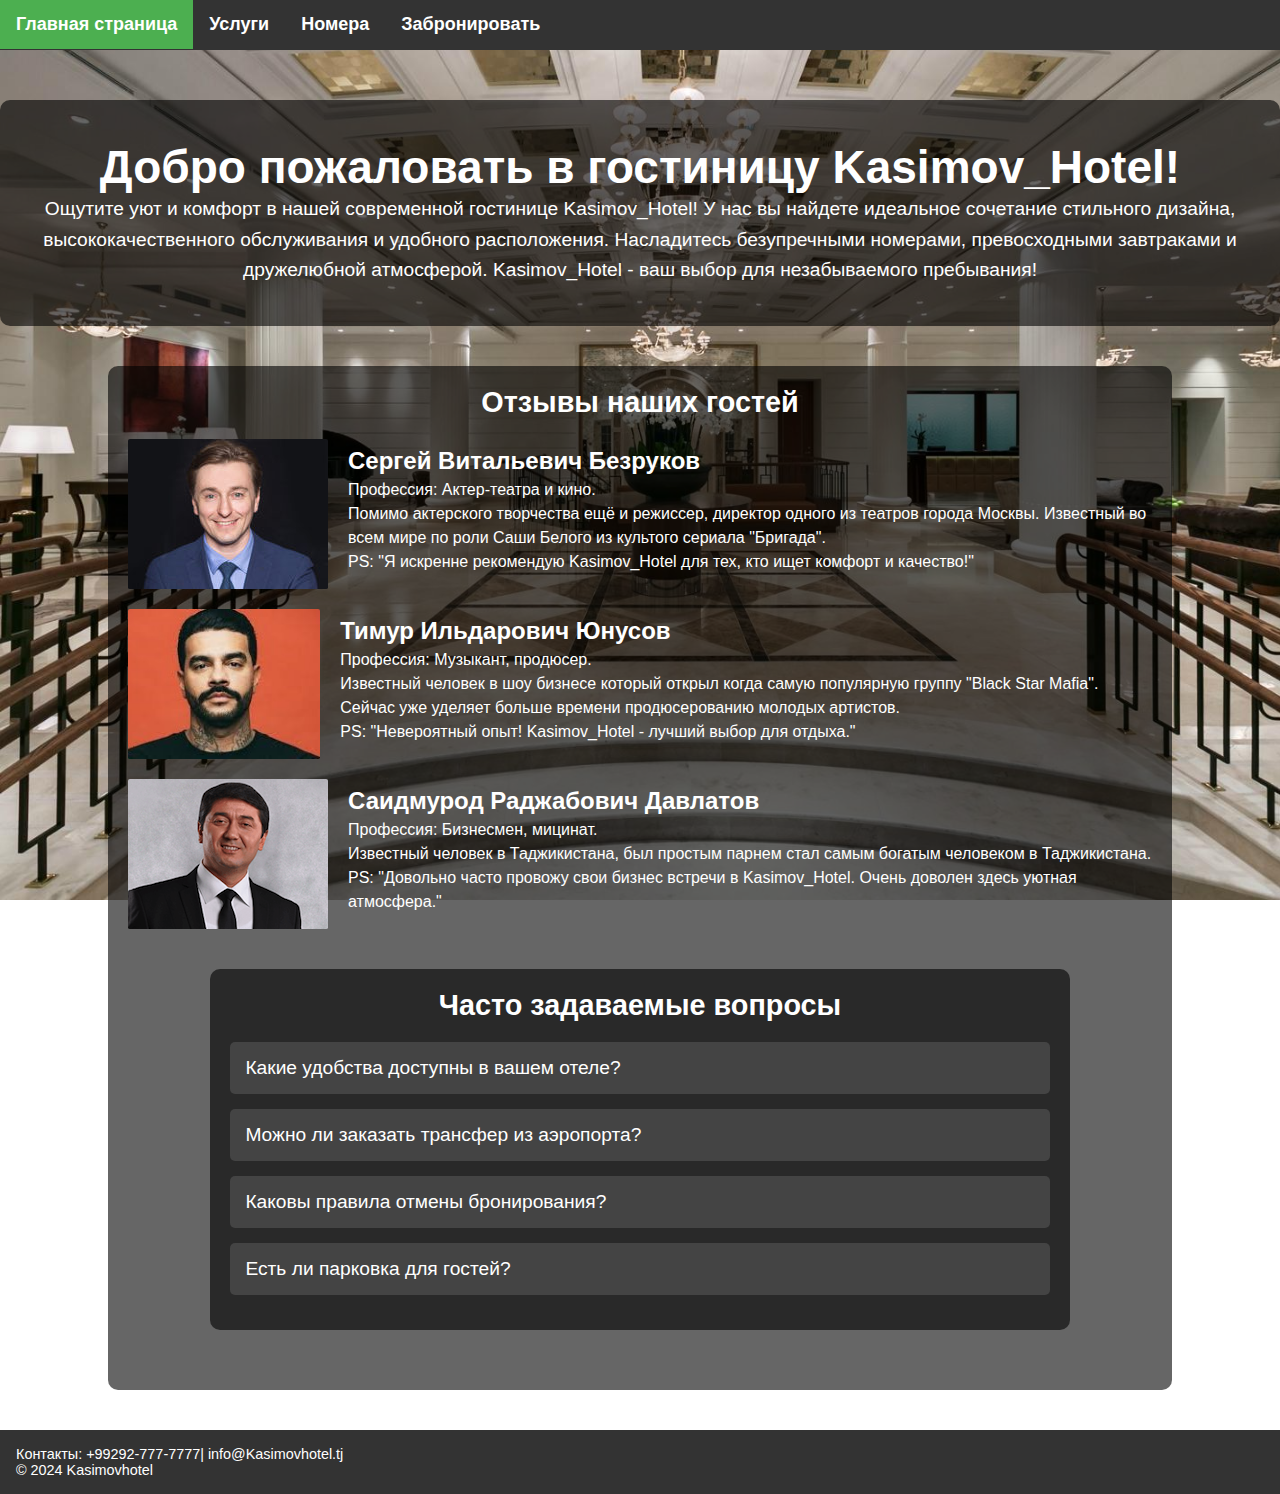
<file: index.html>
<!DOCTYPE html>
<html lang="en">
<head>
    <meta charset="UTF-8">
    <meta name="viewport" content="width=device-width, initial-scale=1.0">
    <title>Гостиница</title>
    <link rel="stylesheet" href="style.css">
</head>
<body>
    <div>
        <div class="header">
            <a class="menu active" href="index.html">Главная страница</a>
            <a  class="menu" href="services.html">Услуги</a>
            <a  class="menu" href="rooms.html">Номера</a>
            <a  class="menu" href="contact.html">Забронировать</a>
        </div>
        <div class="hotel-description">
            <h1>Добро пожаловать в гостиницу Kasimov_Hotel!</h1>
            <p>Ощутите уют и комфорт в нашей современной гостинице Kasimov_Hotel!
             У нас вы найдете идеальное сочетание стильного дизайна, высококачественного обслуживания и 
             удобного расположения. Насладитесь безупречными номерами, превосходными завтраками и дружелюбной 
             атмосферой. 
             Kasimov_Hotel - ваш выбор для незабываемого пребывания!</p>
        </div>
        <div class="celebrity-section">
            <h2>Отзывы наших гостей</h2>
            <div class="celebrity">
                <img src="img/белый.jpg" alt="">
                <div class="celebrity-info">
                    <h3>Сергей Витальевич Безруков</h3>
                    <p>Профессия: Актер-театра и кино. <br>
                    Помимо актерского творчества ещё и режиссер, директор одного из театров города Москвы. Известный во всем мире по роли Саши Белого из культого сериала "Бригада". <br> PS: "Я искренне рекомендую Kasimov_Hotel для тех, кто ищет комфорт и качество!"</p>
                </div>
            </div>
            <div class="celebrity">
                <img src="img/тим2.jpg" alt="">
                <div class="celebrity-info">
                    <h3>Тимур Ильдарович Юнусов</h3>
                    <p>Профессия: Музыкант, продюсер.<br>
                    Известный человек в шоу бизнесе который открыл когда самую популярную группу "Black Star Mafia". Сейчас уже уделяет больше времени продюсерованию молодых артистов. <br>PS: "Невероятный опыт! Kasimov_Hotel - лучший выбор для отдыха."</p>
                </div>
            </div>
            <div class="celebrity">
                <img src="img/саид.png" alt="">
                <div class="celebrity-info">
                    <h3>Саидмурод Раджабович Давлатов</h3>
                    <p>Профессия: Бизнесмен, мицинат. <br>
                    Известный человек в Таджикистана, был простым парнем стал самым богатым человеком в Таджикистана. <br>PS: "Довольно часто провожу свои бизнес встречи в Kasimov_Hotel. Очень доволен здесь уютная атмосфера."</p>
                </div>
            </div>
            <div class="faq-section">
                <h2>Часто задаваемые вопросы</h2>
                <div class="faq">
                    <button class="faq-question">Какие удобства доступны в вашем отеле?</button>
                    <div class="faq-answer">Наш отель предлагает современные удобства, включая Wi-Fi, бассейн, спа, тренажерный зал и ресторан с обслуживанием на высшем уровне.</div>
                </div>
                <div class="faq">
                    <button class="faq-question">Можно ли заказать трансфер из аэропорта?</button>
                    <div class="faq-answer">Да, мы предлагаем трансфер из и до аэропорта по предварительной договоренности.</div>
                </div>
                <div class="faq">
                    <button class="faq-question">Каковы правила отмены бронирования?</button>
                    <div class="faq-answer">Бронирование можно отменить бесплатно за 24 часа до даты заезда. Позже взимается штраф.</div>
                </div>
                <div class="faq">
                    <button class="faq-question">Есть ли парковка для гостей?</button>
                    <div class="faq-answer">Да, наш отель предоставляет бесплатную парковку для всех гостей.</div>
                </div>
            </div>
            
        </div>     
        <footer class="footer">
            <p>Контакты: +99292-777-7777| info@Kasimovhotel.tj</p>
            <p>&copy; 2024 Kasimovhotel</p>
        </footer>   
    </div>
    <script>
        // Находим все элементы с классом 'faq-question' и обрабатываем их
        document.querySelectorAll('.faq-question').forEach(button => {
            
            // Для каждого элемента добавляем слушатель события "click"
            button.addEventListener('click', () => {
                
                // Переключаем (добавляем или удаляем) класс 'active' у кнопки при нажатии
                button.classList.toggle('active');
                
                // Находим следующий элемент после кнопки, который является ответом
                const answer = button.nextElementSibling;
                
                // Если ответ уже отображается, скрываем его
                if (answer.style.display === "block") {
                    answer.style.display = "none";
                } 
                // Если ответ скрыт, то отображаем его
                else {
                    answer.style.display = "block";
                }
            });
        });
    </script>
    
    
</body>
</html>
</file>
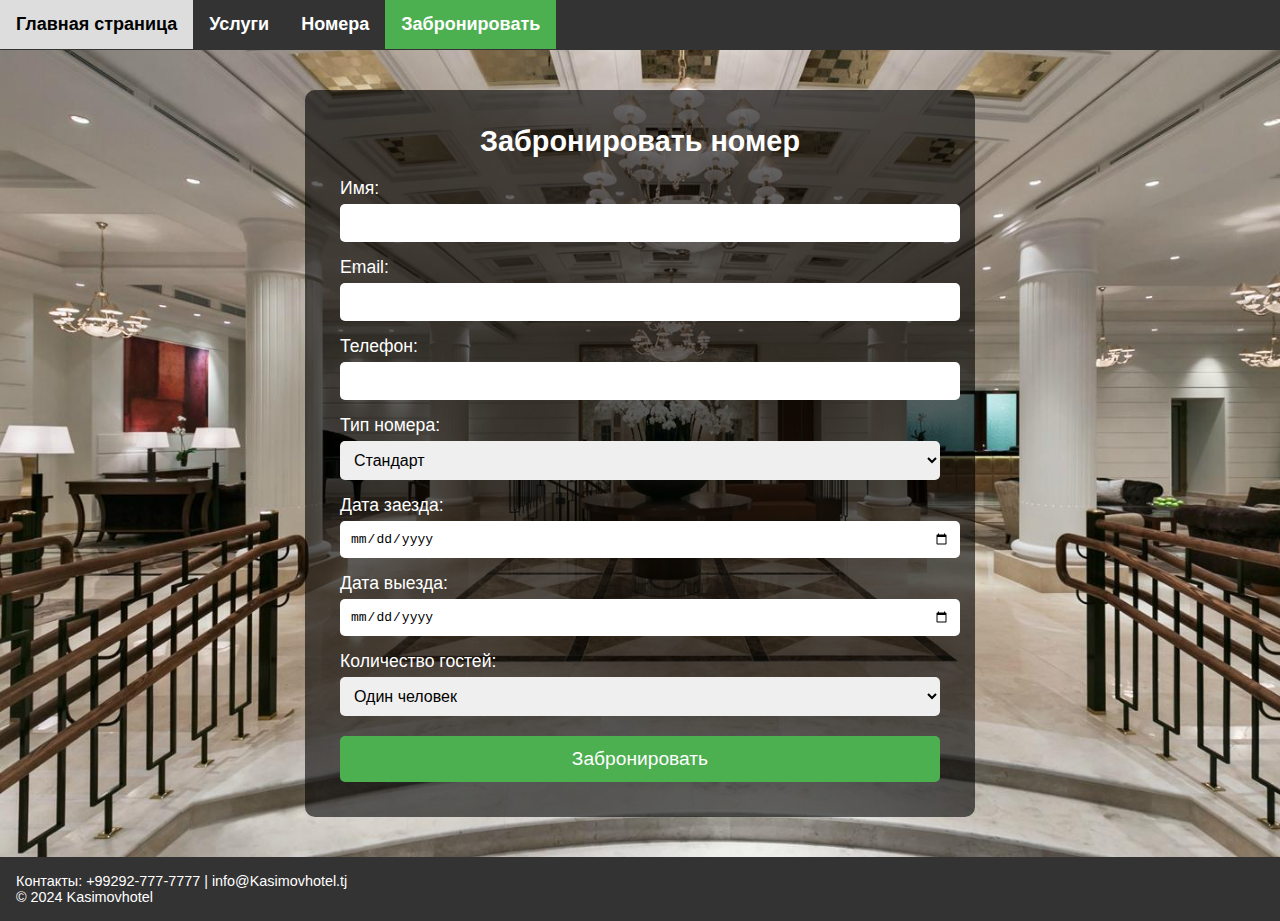
<file: contact.html>
<!DOCTYPE html>
<html lang="en">
  <head>
    <meta charset="UTF-8" />
    <meta name="viewport" content="width=device-width, initial-scale=1.0" />
    <title>Гостиница</title>
    <link rel="stylesheet" href="style.css" />
    <style>
      .booking-form {
        width: 80%;
        max-width: 600px;
        margin: 40px auto;
        background-color: rgba(0, 0, 0, 0.6);
        padding: 35px;
        border-radius: 10px;
        color: #fff;
        text-align: left;
        margin-top: 90px;
      }

      .booking-form h2 {
        text-align: center;
        font-size: 1.8em;
        margin-bottom: 20px;
      }

      .booking-form label {
        font-size: 1.1em;
        display: block;
        margin-top: 15px;
      }

      .booking-form input,
      .booking-form select {
        width: 100%;
        padding: 10px;
        margin-top: 5px;
        border-radius: 5px;
        border: none;
        font-size: 1em;
      }

      .booking-form button {
        width: 100%;
        padding: 12px;
        margin-top: 20px;
        background-color: #4caf50;
        color: white;
        font-size: 1.2em;
        border: none;
        border-radius: 5px;
        cursor: pointer;
        transition: background-color 0.3s;
      }

      .booking-form button:hover {
        background-color: #45a049;
      }
    </style>
  </head>
  <body>
    <div>
      <div class="header">
        <a class="menu" href="index.html">Главная страница</a>
        <a class="menu" href="services.html">Услуги</a>
        <a class="menu" href="rooms.html">Номера</a>
        <a class="menu active" href="contact.html">Забронировать</a>
      </div>
      <div class="booking-form">
        <h2>Забронировать номер</h2>
        <form action="booking_confirmation.html" method="POST">
          <label for="name">Имя:</label>
          <input type="text" id="name" name="name" required />

          <label for="email">Email:</label>
          <input type="email" id="email" name="email" required />

          <label for="phone">Телефон:</label>
          <input
            type="tel"
            id="phone"
            name="phone"
            pattern="[0-9+-]+"
            inputmode="numeric"
            required
          />

          <label for="room-type">Тип номера:</label>
          <select id="room-type" name="room-type" required>
            <option value="standard">Стандарт</option>
            <option value="semi-luxury">Полулюкс</option>
            <option value="luxury">Люкс</option>
            <option value="presidential-suite">Президентский люкс</option>
          </select>

          <label for="check-in">Дата заезда:</label>
          <input type="date" id="check-in" name="check-in" required />

          <label for="check-out">Дата выезда:</label>
          <input type="date" id="check-out" name="check-out" required />

          <label for="guests">Количество гостей:</label>
          <select
            id="guests"
            name="guests"
            onchange="toggleGuestFields()"
            required
          >
            <option value="1">Один человек</option>
            <option value="couple">Пара</option>
            <option value="couple-with-children">Пара с детьми</option>
            <option value="group">Группа</option>
          </select>

          <div id="additional-fields" style="display: none">
            <label for="adults">Количество взрослых:</label>
            <input type="number" id="adults" name="adults" min="1" max="10" />

            <label for="children">Количество детей:</label>
            <input
              type="number"
              id="children"
              name="children"
              min="1"
              max="10"
            />
          </div>

          <button type="submit">Забронировать</button>
        </form>
      </div>

      <footer class="footer">
        <p>Контакты: +99292-777-7777 | info@Kasimovhotel.tj</p>
        <p>&copy; 2024 Kasimovhotel</p>
      </footer>
    </div>
    <script>
      function toggleGuestFields() {
        const guests = document.getElementById("guests").value;
        const additionalFields = document.getElementById("additional-fields");
        const childrenField = document.getElementById("children");

        if (guests === "couple-with-children" || guests === "group") {
          additionalFields.style.display = "block";
          childrenField.min = 1;
        } else {
          additionalFields.style.display = "none";
          childrenField.min = 0;
        }
      }

      document.getElementById("phone").addEventListener("input", function (e) {
        this.value = this.value.replace(/[^0-9+-]/g, "");
      });
    </script>
  </body>
</html>
</file>
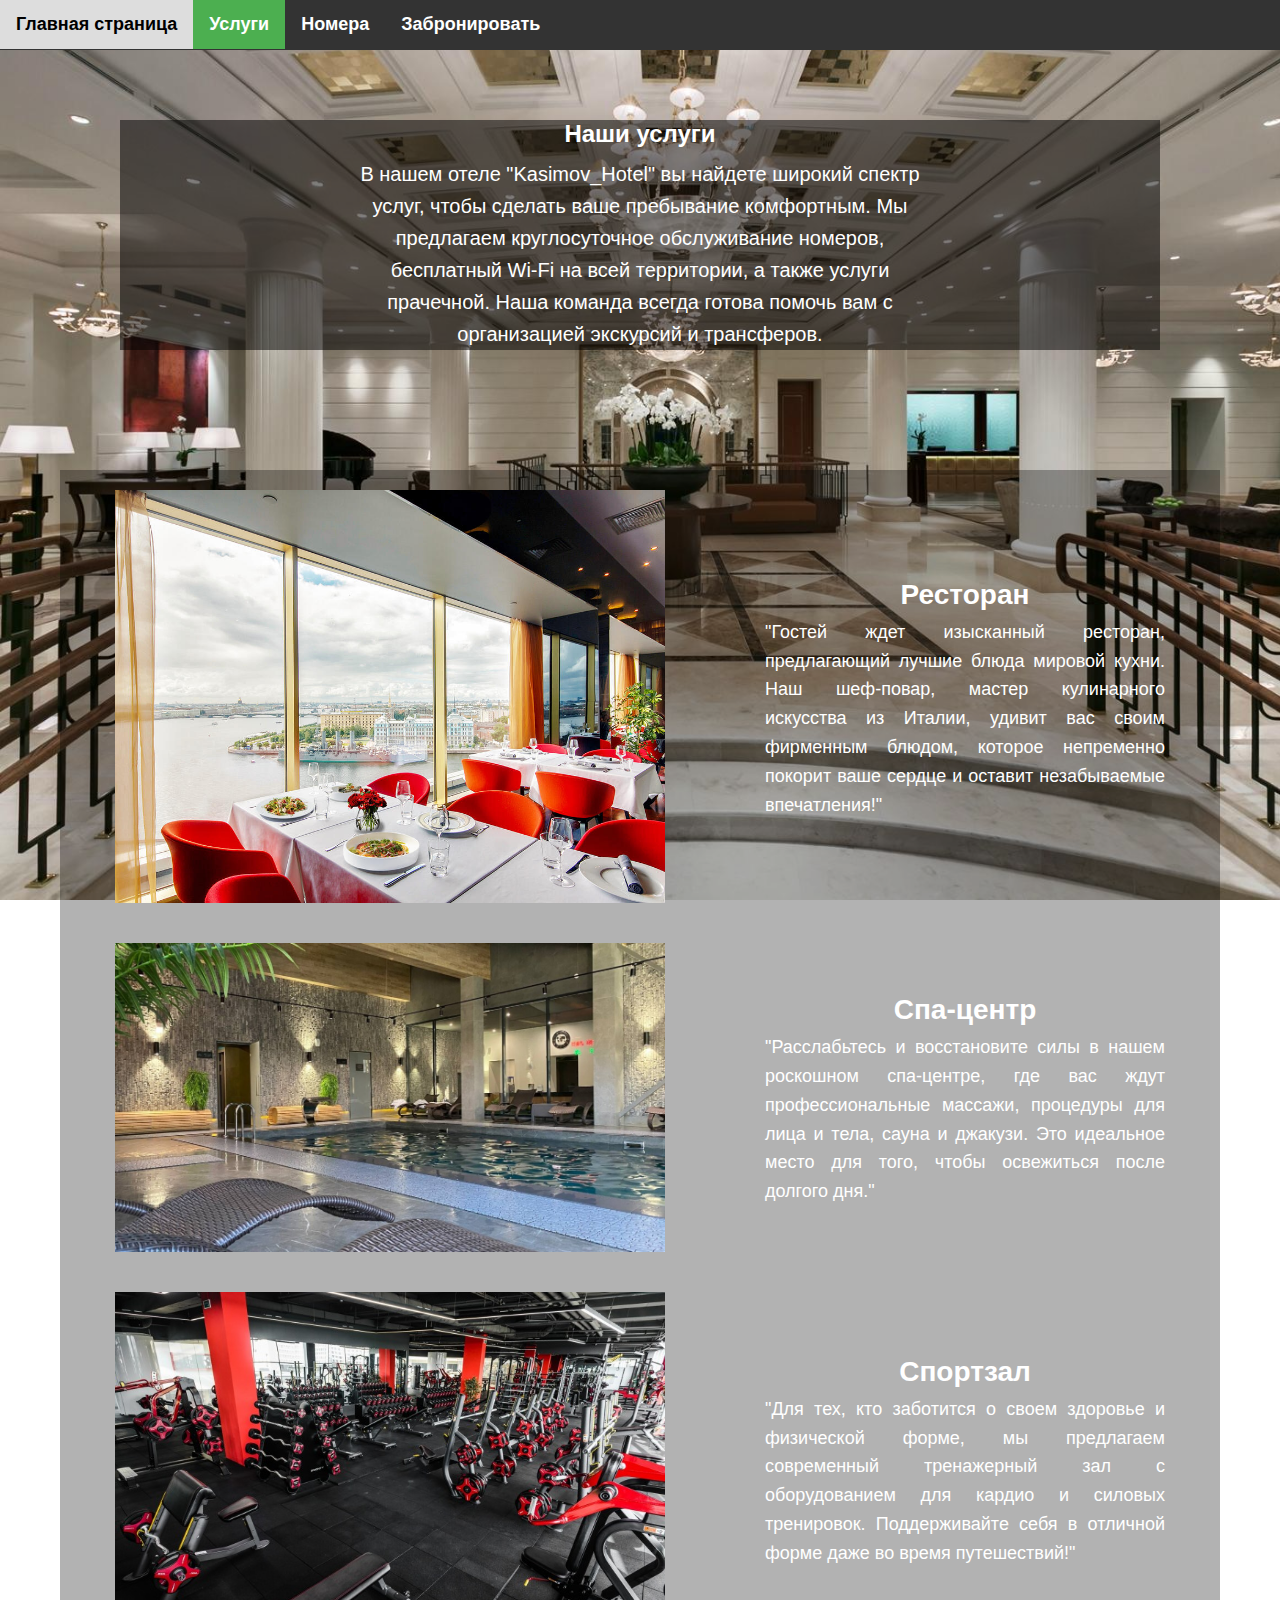
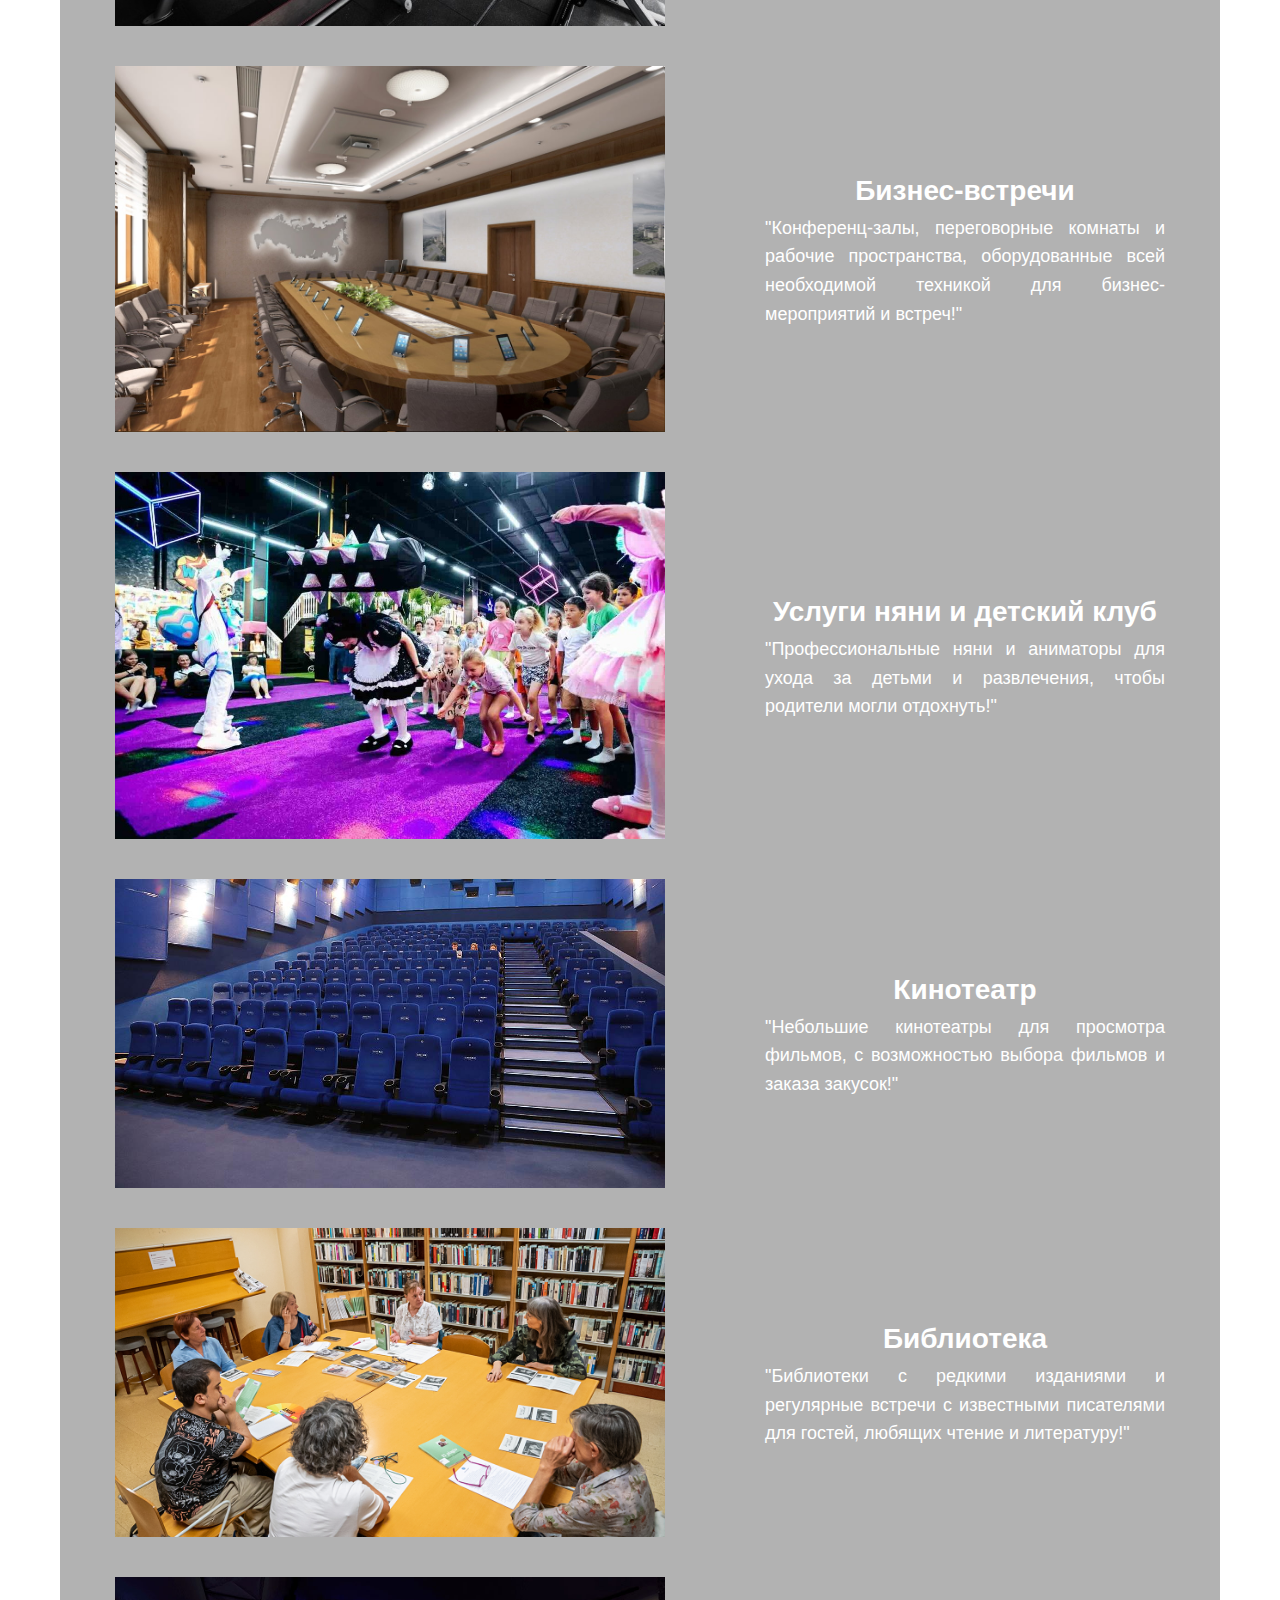
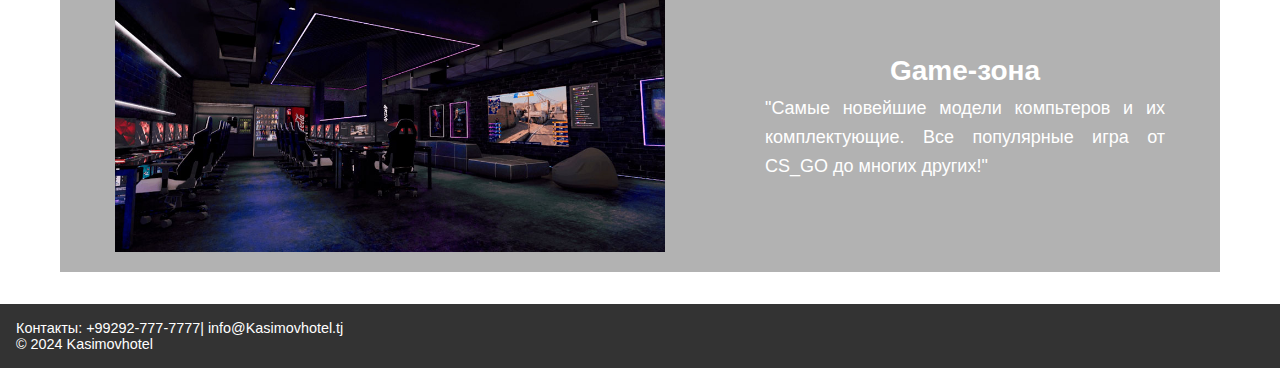
<file: services.html>
<!DOCTYPE html>
<html lang="en">
  <head>
    <meta charset="UTF-8" />
    <meta name="viewport" content="width=device-width, initial-scale=1.0" />
    <title>Гостиница</title>
    <link rel="stylesheet" href="style.css" />
    <style>
      .services-section {
        background-color: rgba(0, 0, 0, 0.5);
        display: flex;
        justify-content: center;
        align-items: center;
        margin: 120px;
      }

      .service-description {
        max-width: 600px;
      }

      .service-description h2 {
        margin-bottom: 10px;
      }

      .service-description p {
        font-size: 20px;
        line-height: 1.6;
        
      }

      .services-restoran {
        background-color: rgba(0, 0, 0, 0.3);
        display: flex;
        align-items: center;
        justify-content: center;
        padding: 20px 30px;
        max-width: 1100px;
        margin: 0 auto;
  
      }

      .service-photo {
        width: 550px;
        margin-right: 100px;
        transition: all 0.5s ease-in;
        
      }

      .services-restoran2 {
        max-width: 400px;
      }

      .services-restoran2 h2 {
        font-size: 28px;
        line-height: 1.6;
      }

      .services-restoran2 p {
        font-size: 18px;
        line-height: 1.6;
        text-align: justify;
      }

      img:hover{
        width:60%;
        height: 90%;


      }
    </style>
  </head>
  <body>
    <div>
      <div class="header">
        <a class="menu" href="index.html">Главная страница</a>
        <a class="menu active" href="services.html">Услуги</a>
        <a class="menu" href="rooms.html">Номера</a>
        <a class="menu" href="contact.html">Забронировать</a>
      </div>

      <div class="services-section">
        <div class="service-description">
          <h2>Наши услуги</h2>
          <p>
            В нашем отеле "Kasimov_Hotel" вы найдете широкий спектр услуг, чтобы
            сделать ваше пребывание комфортным. Мы предлагаем круглосуточное
            обслуживание номеров, бесплатный Wi-Fi на всей территории, а также
            услуги прачечной. Наша команда всегда готова помочь вам с
            организацией экскурсий и трансферов.
          </p>
        </div>
      </div>
      <div class="services-restoran">
        <img
          src="img/foto012_5.2fbc80bc42fc3913ebbba7d7e573f01d.jpg"
          alt="Описание фото услуги"
          class="service-photo"
        />
        <div class="services-restoran2">
          <h2>Ресторан</h2>
          <p>
            "Гостей ждет изысканный ресторан, предлагающий лучшие блюда мировой
            кухни. Наш шеф-повар, мастер кулинарного искусства из Италии, удивит
            вас своим фирменным блюдом, которое непременно покорит ваше сердце и
            оставит незабываемые впечатления!"
          </p>
        </div>
      </div>
      <div class="services-restoran">
        <img src="img/scale_1200.jpg" alt="Спа-центр" class="service-photo" />
        <div class="services-restoran2">
          <h2>Спа-центр</h2>
          <p>
            "Расслабьтесь и восстановите силы в нашем роскошном спа-центре, где
            вас ждут профессиональные массажи, процедуры для лица и тела, сауна
            и джакузи. Это идеальное место для того, чтобы освежиться после
            долгого дня."
          </p>
        </div>
      </div>
      <div class="services-restoran">
        <img src="img/1541744864_gymex3.jpg" alt="зал" class="service-photo" />
        <div class="services-restoran2">
          <h2>Спортзал</h2>
          <p>
            "Для тех, кто заботится о своем здоровье и физической форме, мы
            предлагаем современный тренажерный зал с оборудованием для кардио и
            силовых тренировок. Поддерживайте себя в отличной форме даже во
            время путешествий!"
          </p>
        </div>
      </div>
      <div class="services-restoran">
        <img
          src="img/зад.jpg"
          alt="Описание фото услуги"
          class="service-photo"
        />
        <div class="services-restoran2">
          <h2>Бизнес-встречи</h2>
          <p>
            "Конференц-залы, переговорные комнаты и рабочие пространства,
            оборудованные всей необходимой техникой для бизнес-мероприятий и
            встреч!"
          </p>
        </div>
      </div>
      <div class="services-restoran">
        <img
          src="img/дети.jpeg"
          alt="Описание фото услуги"
          class="service-photo"
        />
        <div class="services-restoran2">
          <h2>Услуги няни и детский клуб</h2>
          <p>
            "Профессиональные няни и аниматоры для ухода за детьми и
            развлечения, чтобы родители могли отдохнуть!"
          </p>
        </div>
      </div>
      <div class="services-restoran">
        <img
          src="img/кино.jpg"
          alt="Описание фото услуги"
          class="service-photo"
        />
        <div class="services-restoran2">
          <h2>Кинотеатр</h2>
          <p>
            "Небольшие кинотеатры для просмотра фильмов, с возможностью выбора
            фильмов и заказа закусок!"
          </p>
        </div>
      </div>
      <div class="services-restoran">
        <img
          src="img/книги.jpg"
          alt="Описание фото услуги"
          class="service-photo"
        />
        <div class="services-restoran2">
          <h2>Библиотека</h2>
          <p>
            "Библиотеки с редкими изданиями и регулярные встречи с известными писателями для гостей,
            любящих чтение и литературу!"
          </p>
        </div>
      </div>
      <div class="services-restoran">
        <img
          src="img/гейм зона.jpg"
          alt="Описание фото услуги"
          class="service-photo"
        />
        <div class="services-restoran2">
          <h2>Game-зона</h2>
          <p>
            "Самые новейшие модели компьтеров и их комплектующие. Все популярные игра от CS_GO до многих других!"
          </p> 
        </div>
      </div>
      <footer class="footer">
        <p>Контакты: +99292-777-7777| info@Kasimovhotel.tj</p>
        <p>&copy; 2024 Kasimovhotel</p>
    </footer>
    </div>
  </body>
</html>
</file>
<file: style.css>
* {
  margin: 0;
  padding: 0;
}

body {
  margin: 0;
  padding: 0;
  background-image: url(img/фон3.jpg); 
  height: 100%;
  background-size: cover;
  background-attachment: fixed;
  color: #fff; 
  font-family: Arial, sans-serif; 
  text-align: center;
}

.header {
  background-color: #333;
  height: 50px;
  position: fixed;
  width: 100%;
  top: 0;
  left: 0;
  flex-wrap: wrap;
  gap: 10px;
  
}
.menu {
  float: left;
  display: block;
  color: #f2f2f2;
  text-align: center;
  padding: 14px 16px;
  text-decoration: none;
  
}

.menu:hover {
  background-color: #ddd;
  color: black;
}

.menu.active {
  background-color: #4caf50;
  color: white;
}


.menu {
  font-size: 18px;
  font-weight: bold;
  color: white;
  text-decoration: none;
}


.hotel-description {
  width: 1200px;
  margin: 100px auto 40px; 
  background-color: rgba(0, 0, 0, 0.6);
  padding: 40px;
  border-radius: 10px;
  position: static;
}


h1 {
  font-size: 46px;
  color: white;
  white-space: nowrap;
}
.hotel-description p {
  font-size: 1.2rem;
  line-height: 1.6;
}




.footer {
  background-color: #333;
  color: #fff;
  text-align:start;
  padding: 1rem;
  margin-top: 2rem;
  font-size: 0.9rem;
}

.celebrity-section {
  width: 80%;
  max-width: 1200px;
  margin: 40px auto;
  background-color: rgba(0, 0, 0, 0.6);
  padding: 20px;
  border-radius: 10px;
  color: #fff;
  text-align: center;
}

.celebrity-section h2 {
  font-size: 1.8em;
  margin-bottom: 20px;
}

.celebrity {
  display: flex;
  align-items: center;
  margin-bottom: 20px;
}

.celebrity img {
  width: 200px;
  height: 150px;
  border-radius: 1%;
  margin-right: 20px;
}

.celebrity-info {
  text-align: left;
  line-height: 1.5em;
}

.celebrity-info h3 {
  font-size: 1.5em;
  margin: 0;
}

.celebrity-info p {
  margin: 5px 0;
}


.faq-section {
  width: 80%;
  max-width: 1200px;
  margin: 40px auto;
  background-color: rgba(0, 0, 0, 0.6);
  padding: 20px;
  border-radius: 10px;
  color: #fff;
  text-align: left;
}

.faq-section h2 {
  font-size: 1.8em;
  text-align: center;
  margin-bottom: 20px;
}

.faq {
  margin-bottom: 15px;
}

.faq-question {
  width: 100%;
  background-color: #444;
  color: #fff;
  padding: 15px;
  font-size: 1.2em;
  text-align: left;
  border: none;
  cursor: pointer;
  outline: none;
  border-radius: 5px;
  transition: background-color 0.3s;
}

.faq-question:hover {
  background-color: #555;
}

.faq-answer {
  display: none;
  padding: 15px;
  background-color: #333;
  border-radius: 5px;
  margin-top: 5px;
  font-size: 1em;
}

.faq .active + .faq-answer {
  display: block;
}
</file>
